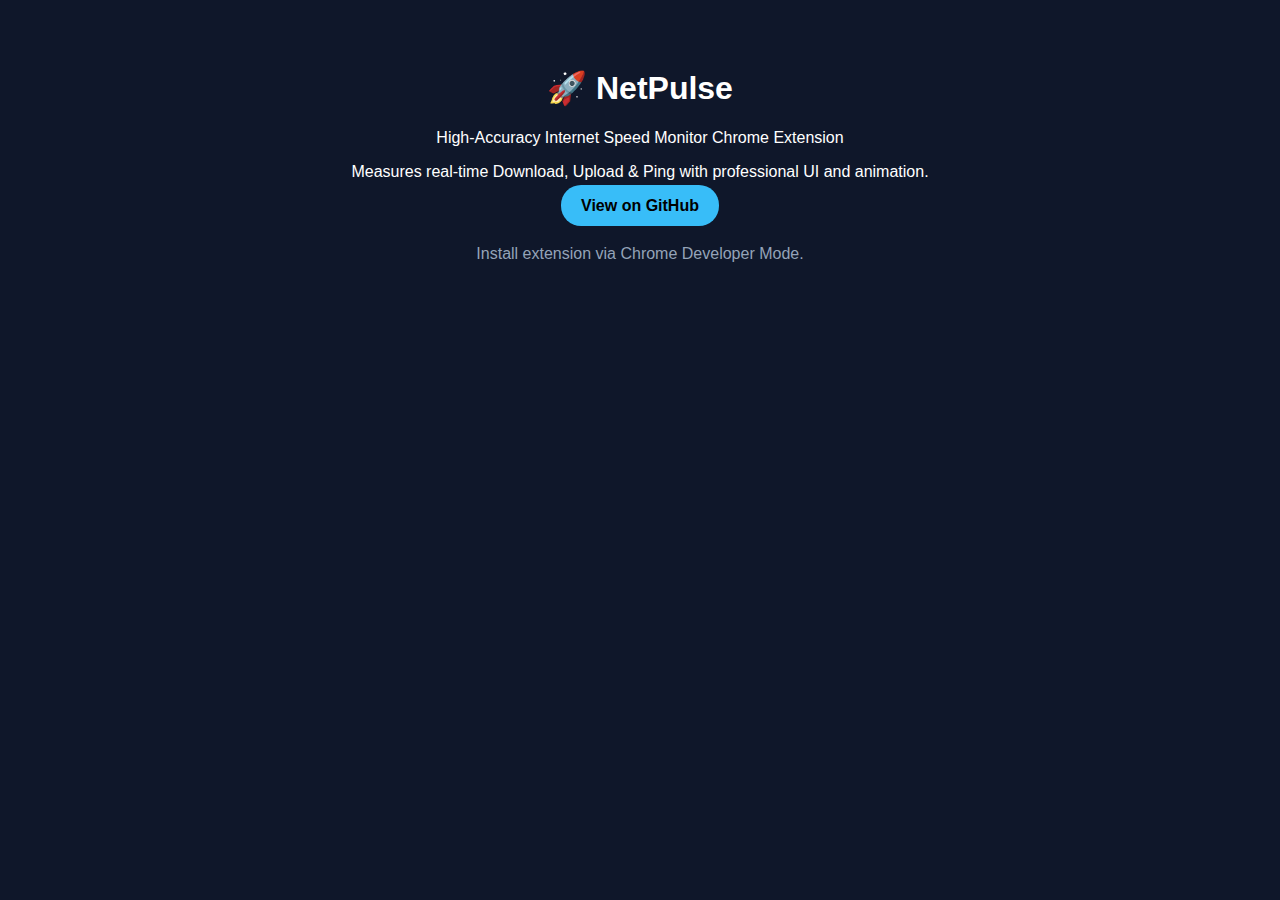
<file: index.html>
<!DOCTYPE html>
<html>
<head>
  <title>NetPulse - Internet Speed Monitor</title>
  <style>
    body {
      font-family: Arial, sans-serif;
      background: #0f172a;
      color: white;
      text-align: center;
      padding: 40px;
    }
    a {
      background: #38bdf8;
      color: black;
      padding: 12px 20px;
      border-radius: 20px;
      text-decoration: none;
      font-weight: bold;
    }
  </style>
</head>
<body>

<h1>🚀 NetPulse</h1>
<p>High-Accuracy Internet Speed Monitor Chrome Extension</p>

<p>
Measures real-time Download, Upload & Ping with professional UI and animation.
</p>

<a href="https://github.com/Guesskinghmm/NetPulse" target="_blank">
View on GitHub
</a>

<p style="margin-top:30px;color:#94a3b8;">
Install extension via Chrome Developer Mode.
</p>

</body>
</html>
</file>
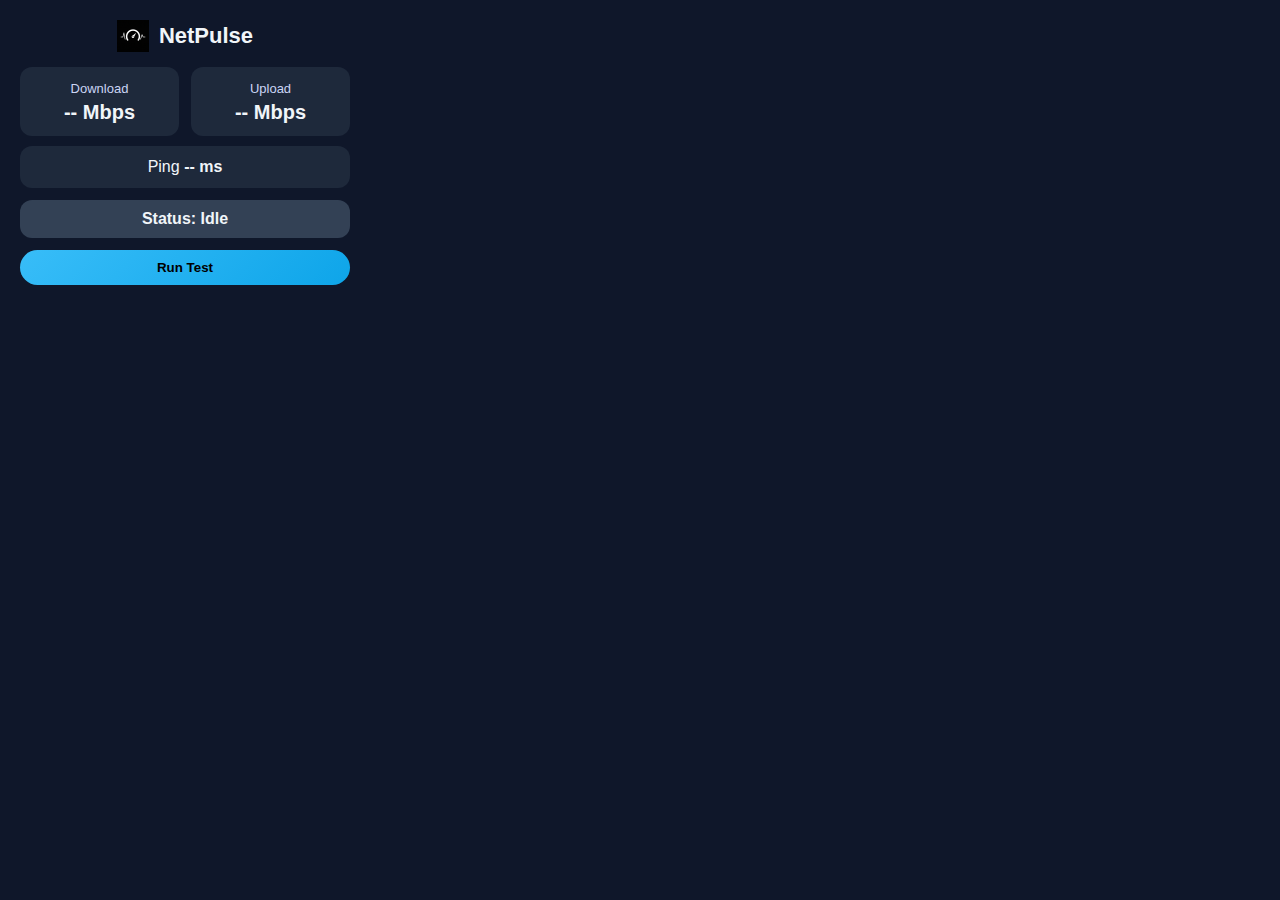
<file: popup.html>
<!DOCTYPE html>
<html>
<head>
  <meta charset="UTF-8">
  <title>NetPulse</title>
  <link rel="stylesheet" href="style.css">
</head>
<body>

  <div class="header">
    <img src="icon.png" class="app-icon" alt="NetPulse Icon">
    <h1>NetPulse</h1>
  </div>

  <div class="speed-row">
    <div class="speed-box">
      <span>Download</span>
      <strong id="download">-- Mbps</strong>
    </div>

    <div class="speed-box">
      <span>Upload</span>
      <strong id="upload">-- Mbps</strong>
    </div>
  </div>

  <div class="ping-box">
    <span>Ping</span>
    <strong id="ping">-- ms</strong>
  </div>

  <div id="statusBox">
    <span id="statusText">Status: Idle</span>
    <div id="loader" class="spinner hidden"></div>
  </div>

  <button id="refresh">Run Test</button>

  <script src="popup.js"></script>
</body>
</html>
</file>
<file: style.css>
body {
  font-family: Arial, sans-serif;
  width: 330px;
  padding: 12px;
  background: #0f172a;
  color: #f1f5f9;
}

/* Header */
.header {
  display: flex;
  align-items: center;
  justify-content: center;
  gap: 10px;
  margin-bottom: 15px;
}

.app-icon {
  width: 32px;
  height: 32px;
}

h1 {
  margin: 0;
  font-size: 22px;
}

/* Speed Row */
.speed-row {
  display: flex;
  gap: 12px;
}

.speed-box {
  background: #1e293b;
  padding: 12px;
  border-radius: 12px;
  width: 100%;
  text-align: center;
}

.speed-box span {
  font-size: 13px;
  color: #cbd5f5;
}

.speed-box strong {
  display: block;
  font-size: 20px;
  margin-top: 4px;
}

/* Ping */
.ping-box {
  background: #1e293b;
  padding: 12px;
  border-radius: 12px;
  text-align: center;
  margin-top: 10px;
}

/* Status */
#statusBox {
  margin: 12px 0;
  padding: 10px;
  border-radius: 12px;
  font-weight: bold;
  background: #334155;
  text-align: center;
  position: relative;
}

/* Animated Spinner */
.spinner {
  width: 22px;
  height: 22px;
  border: 3px solid #94a3b8;
  border-top: 3px solid #38bdf8;
  border-radius: 50%;
  animation: spin 1s linear infinite;
  margin: 8px auto 0;
}

.hidden {
  display: none;
}

@keyframes spin {
  0% { transform: rotate(0deg); }
  100% { transform: rotate(360deg); }
}

/* Status colors */
#statusBox.excellent { background: #166534; }
#statusBox.good { background: #155e75; }
#statusBox.average { background: #78350f; }
#statusBox.poor { background: #7f1d1d; }

/* Button */
button {
  width: 100%;
  padding: 10px;
  border: none;
  border-radius: 18px;
  background: linear-gradient(135deg, #38bdf8, #0ea5e9);
  font-weight: bold;
  cursor: pointer;
}
</file>
